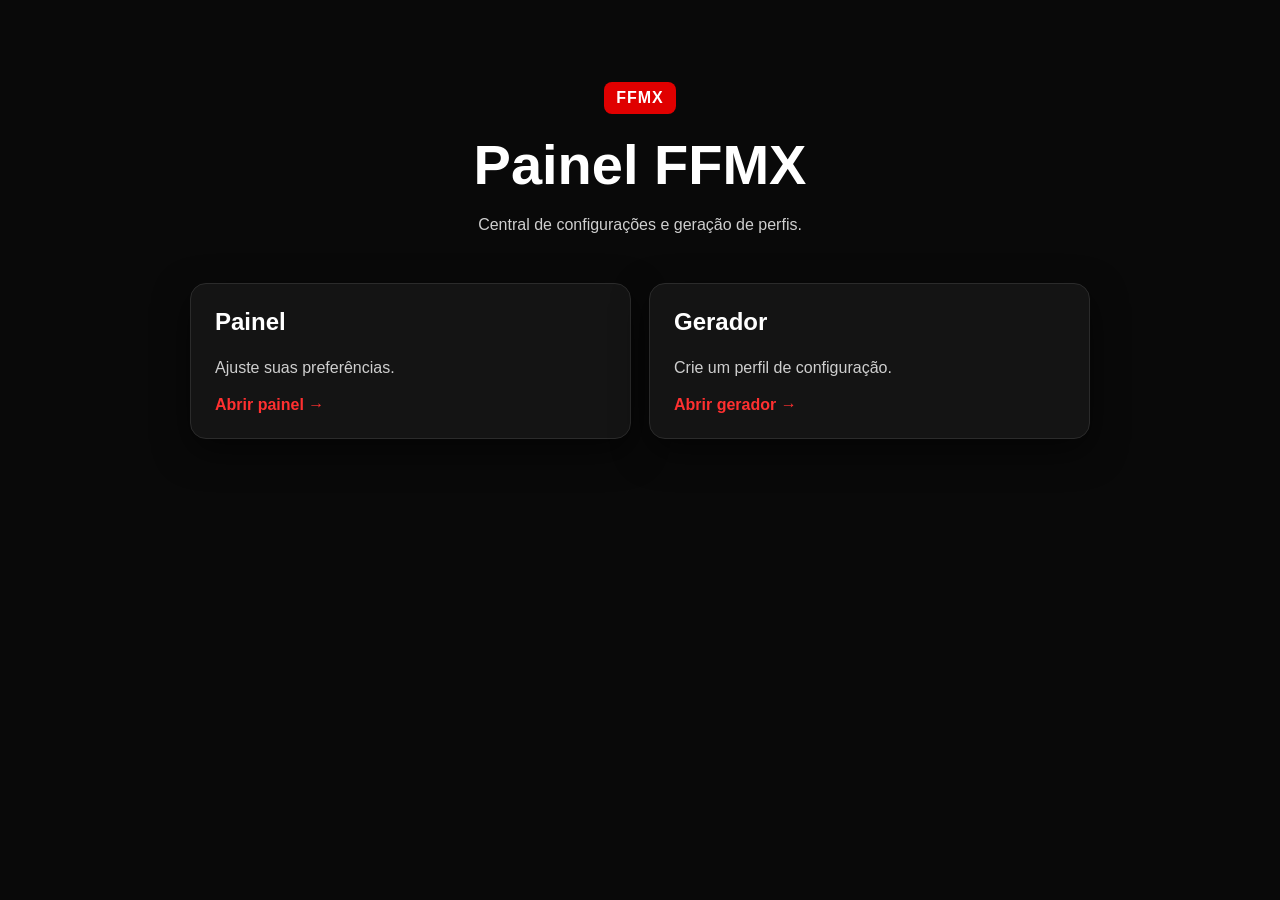
<file: index.html>
<!DOCTYPE html><html lang="pt-BR"><head><meta charset="UTF-8"><meta name="viewport" content="width=device-width,initial-scale=1.0"><title>FFMX</title><link rel="stylesheet" href="css/style.css"></head><body><main class="container"><header class="hero"><span class="badge">FFMX</span><h1>Painel FFMX</h1><p>Central de configurações e geração de perfis.</p></header><section class="cards"><a class="card" href="painel/index.html"><h2>Painel</h2><p>Ajuste suas preferências.</p><span>Abrir painel →</span></a><a class="card" href="gerador/index.html"><h2>Gerador</h2><p>Crie um perfil de configuração.</p><span>Abrir gerador →</span></a></section></main></body></html>
</file>
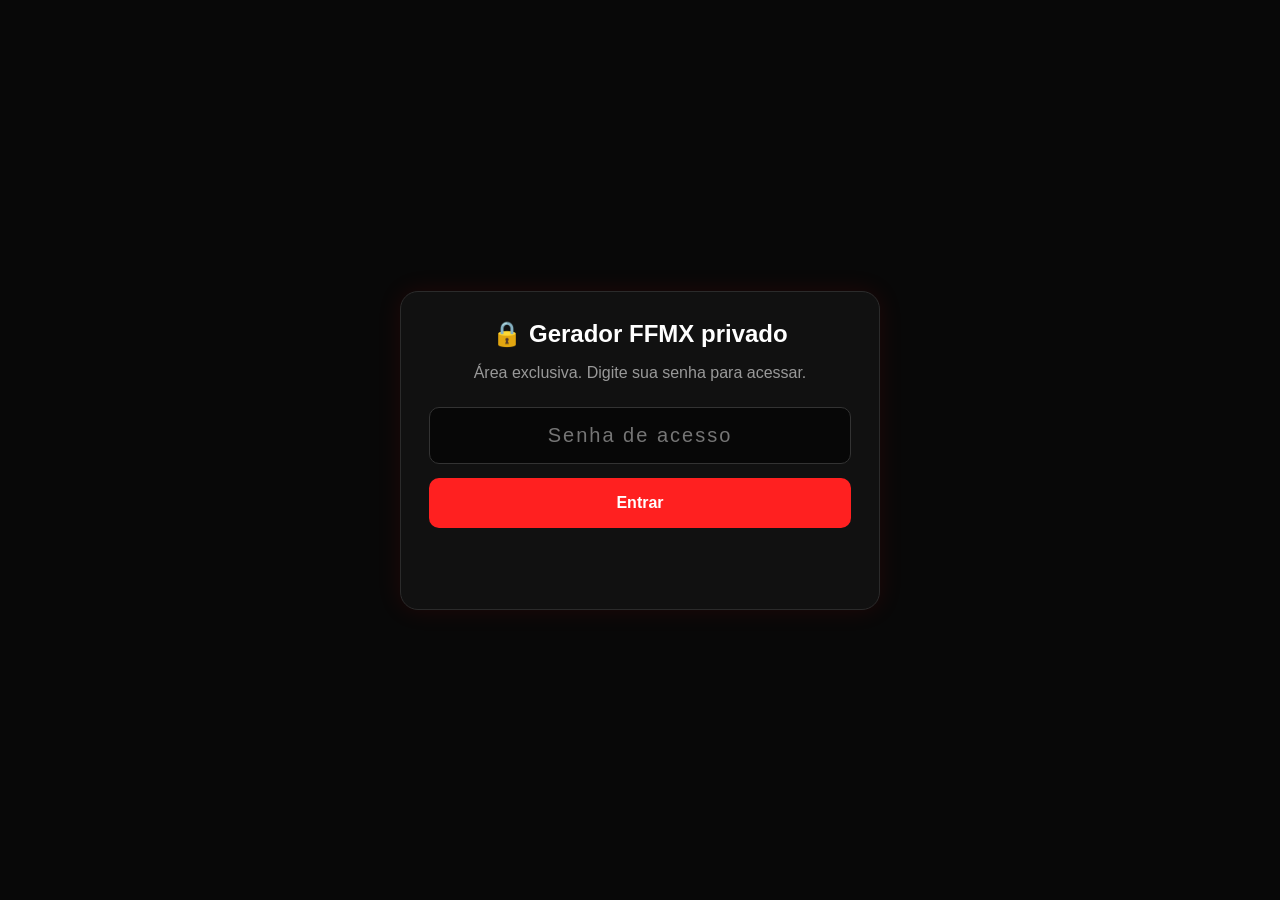
<file: gerador/index.html>
<!DOCTYPE html>
<html lang="pt-BR">
<head>
<meta charset="UTF-8">
<meta name="viewport" content="width=device-width, initial-scale=1.0">
<title>Gerador FFMX</title>
<style>
*{box-sizing:border-box}body{margin:0;min-height:100vh;background:#080808;color:#fff;font-family:Arial,sans-serif;display:flex;align-items:center;justify-content:center}.container{width:100%;max-width:520px;padding:20px}.panel{background:#111;border:1px solid #2b2b2b;border-radius:18px;padding:28px;box-shadow:0 0 25px rgba(255,0,0,.1);text-align:center}h1{margin:0 0 10px}.muted{color:#999;margin-bottom:25px}.input{width:100%;padding:16px;border-radius:10px;border:1px solid #333;background:#070707;color:#fff;outline:none;text-align:center;font-size:20px;letter-spacing:2px}.btn{width:100%;border:0;border-radius:10px;padding:16px;margin-top:14px;background:#ff2020;color:#fff;font-size:16px;font-weight:bold;cursor:pointer}.btn:hover{background:#d90000}.status{min-height:22px;margin-top:15px;color:#55e27a}.back{display:block;margin-top:20px;color:#ff3030;text-decoration:none;font-weight:bold}.hidden{display:none}
</style>
</head>
<body>
<main class="container"><section class="panel" id="acesso">
<h1>🔒 Gerador FFMX privado</h1>
<p class="muted">Área exclusiva. Digite sua senha para acessar.</p>
<input class="input" id="chave" type="password" placeholder="Senha de acesso" autocomplete="off">
<button class="btn" id="entrar">Entrar</button>
<p id="acessoStatus" class="status"></p>
</section>
<section class="panel hidden" id="gerador">
<h1>🔐 Gerador FFMX</h1>
<p class="muted">Gere e copie sua senha de acesso ao painel.</p>
<input class="input" id="senha" type="text" readonly placeholder="Sua senha aparecerá aqui">
<button class="btn" id="gerar">🔐 Gerar senha</button>
<button class="btn" id="copiar">📋 Copiar senha</button>
<p id="status" class="status"></p>
<a class="back" href="../painel/index.html">→ Abrir Painel FFMX</a>
</section></main>
<script>
const SENHA_PRIVADA="Natan2012";
function gerarSenha(tamanho=12){const caracteres="ABCDEFGHJKLMNPQRSTUVWXYZabcdefghijkmnopqrstuvwxyz23456789!@#$%";let senha="";const valores=new Uint32Array(tamanho);crypto.getRandomValues(valores);for(let i=0;i<tamanho;i++)senha+=caracteres[valores[i]%caracteres.length];return senha}
function entrar(){const digitada=document.getElementById("chave").value,status=document.getElementById("acessoStatus");if(digitada===SENHA_PRIVADA){document.getElementById("acesso").classList.add("hidden");document.getElementById("gerador").classList.remove("hidden");}else{status.textContent="Senha incorreta."}}
document.getElementById("entrar").addEventListener("click",entrar);
document.getElementById("chave").addEventListener("keydown",e=>{if(e.key==="Enter")entrar()});
document.getElementById("gerar").addEventListener("click",()=>{const senha=gerarSenha();document.getElementById("senha").value=senha;localStorage.setItem("ffmxSenha",senha);document.getElementById("status").textContent="Senha gerada!"});
document.getElementById("copiar").addEventListener("click",async()=>{const campo=document.getElementById("senha"),senha=campo.value,status=document.getElementById("status");if(!senha){status.textContent="Gere uma senha primeiro.";return}try{await navigator.clipboard.writeText(senha)}catch(e){campo.select();document.execCommand("copy")}status.textContent="Senha copiada!"});
</script>
</body></html>
</file>
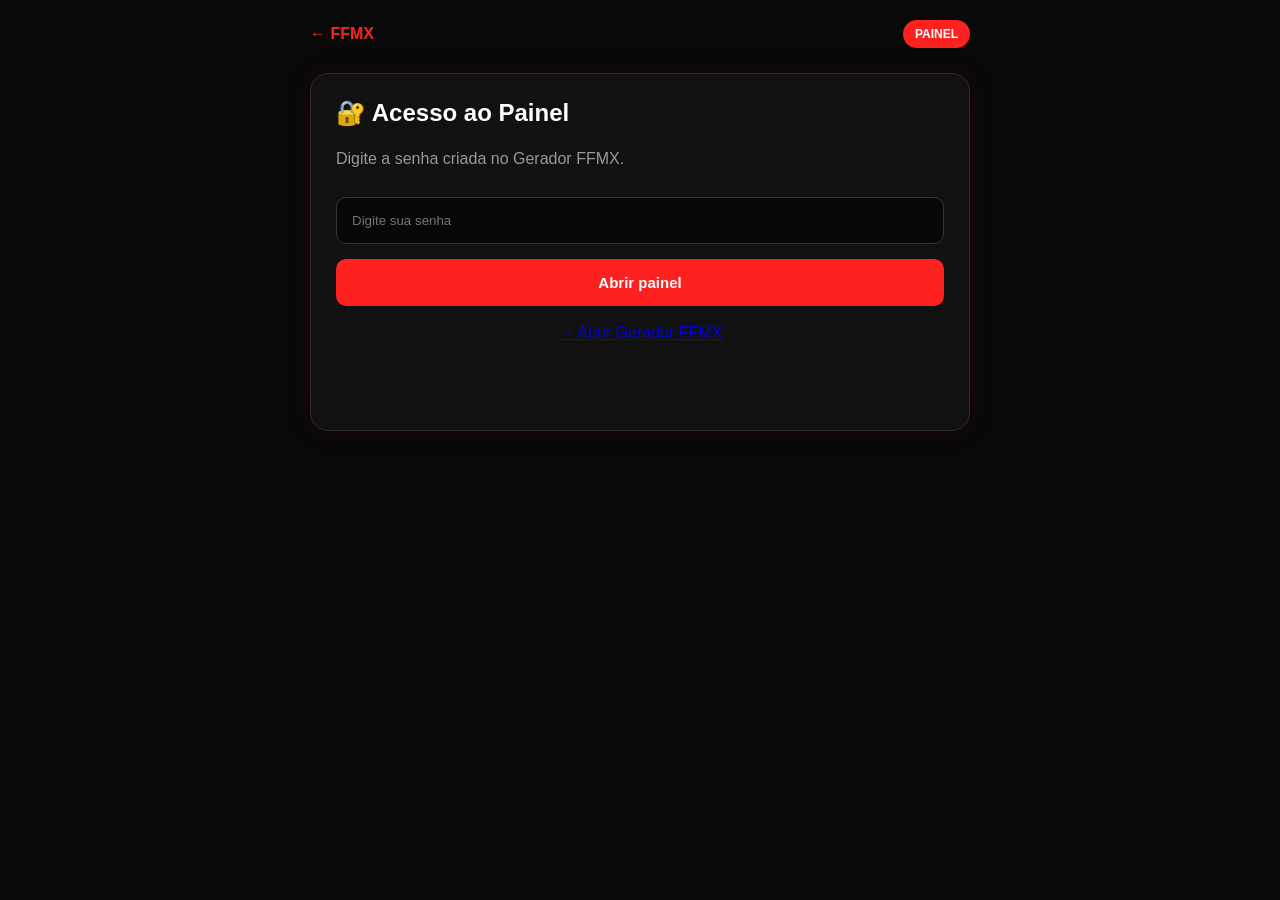
<file: painel/index.html>
<!DOCTYPE html>
<html lang="pt-BR">
<head>
<meta charset="UTF-8"><meta name="viewport" content="width=device-width,initial-scale=1.0">
<title>Painel FFMX</title>
<style>
*{box-sizing:border-box}body{margin:0;min-height:100vh;background:#080808;color:#fff;font-family:Arial,sans-serif}.container{width:100%;max-width:700px;margin:auto;padding:20px}.topbar{display:flex;justify-content:space-between;align-items:center;margin-bottom:25px}.topbar a{color:#ff2020;text-decoration:none;font-weight:bold}.badge{background:#ff2020;color:#fff;padding:7px 12px;border-radius:20px;font-size:12px;font-weight:bold}.panel{background:#111;border:1px solid #2b2b2b;border-radius:18px;padding:25px;margin-bottom:18px;box-shadow:0 0 25px rgba(255,0,0,.08)}h1{margin-top:0}.muted{color:#999;line-height:1.5}.input{width:100%;padding:15px;border-radius:10px;border:1px solid #333;background:#070707;color:#fff;outline:none;margin-top:10px}.btn{width:100%;border:0;border-radius:10px;padding:15px;margin-top:15px;background:#ff2020;color:#fff;font-size:15px;font-weight:bold;cursor:pointer}.btn:hover{background:#d90000}.status{min-height:22px;margin-top:15px;color:#ff5555}.success{color:#55e27a}.option{display:flex;align-items:center;justify-content:space-between;gap:15px;padding:20px 0;border-bottom:1px solid #252525}.option span{display:flex;flex-direction:column;gap:6px}.option small{color:#999}.option input{width:24px;height:24px;accent-color:#ff2020}.logout{background:#222}.logout:hover{background:#333}.bgbox{margin-top:18px;padding:15px;border:1px solid #292929;border-radius:12px;background:#0b0b0b}.mini{font-size:12px;color:#888;margin-top:7px}.modal{position:fixed;inset:0;background:rgba(0,0,0,.78);display:none;align-items:center;justify-content:center;padding:20px;z-index:10}.modalbox{width:100%;max-width:430px;background:#151515;border:1px solid #444;border-radius:18px;padding:24px;box-shadow:0 10px 40px #000}.modalbox h2{margin-top:0}.modalbox p{color:#aaa;line-height:1.5}.modal-actions{display:flex;gap:10px}.modal-actions .btn{margin-top:8px}.allow{background:#ff2020}.cancel{background:#2a2a2a}.overlaybox{margin-top:18px;padding:15px;border:1px solid #292929;border-radius:12px;background:#0b0b0b}
</style></head><body>
<main class="container"><header class="topbar"><a href="../index.html">← FFMX</a><span class="badge">PAINEL</span></header>
<section class="panel" id="login"><h1>🔐 Acesso ao Painel</h1><p class="muted">Digite a senha criada no Gerador FFMX.</p><input class="input" id="senha" type="password" placeholder="Digite sua senha" autocomplete="off"><button class="btn" id="entrar">Abrir painel</button><a class="topbar" style="justify-content:center;margin-top:18px" href="../gerador/index.html">→ Abrir Gerador FFMX</a><p id="status" class="status"></p></section>
<section class="panel" id="conteudo" style="display:none"><h1>🎮 Painel FFMX</h1><p class="muted">Controle do painel. O modo segundo plano e a sobreposição dependem das permissões do Android e do navegador.</p>
<label class="option"><span><strong>🎯 Aimbot</strong><small>Opção do painel.</small></span><input type="checkbox" id="aimbot"></label>
<label class="option"><span><strong>👁️ ESP</strong><small>Opção do painel.</small></span><input type="checkbox" id="esp"></label>
<label class="option"><span><strong>🔫 Bala Mágica</strong><small>Opção do painel.</small></span><input type="checkbox" id="balaMagica"></label>
<div class="bgbox"><label class="option" style="padding:0;border:0"><span><strong>📱 Segundo plano</strong><small>Pede sua confirmação antes de ativar a opção.</small></span><input type="checkbox" id="segundoPlano"></label><div class="mini" id="bgInfo">Desativado</div></div>
<div class="overlaybox"><strong>🪟 Sobrepor a outros apps</strong><p class="muted" style="margin-bottom:8px">Abra as configurações do Android para permitir que o aplicativo tenha acesso de sobreposição.</p><button class="btn" id="abrirSobreposicao">⚙️ Permitir sobreposição</button><div class="mini" id="overlayInfo">Você precisará ativar a permissão nas configurações do Android.</div></div>
<button class="btn" id="salvar">💾 Salvar</button><button class="btn" id="abrirFreeFire">🎮 Abrir Free Fire</button><p id="saveStatus" class="status"></p><button class="btn logout" id="sair">Sair do painel</button></section></main>
<div class="modal" id="modal"><div class="modalbox"><h2>📱 Permissão para segundo plano</h2><p>O painel está solicitando sua confirmação para ativar o modo segundo plano. Isso não cria uma permissão do sistema Android e não garante que o navegador continue executando em segundo plano.</p><div class="modal-actions"><button class="btn cancel" id="cancelar">Cancelar</button><button class="btn allow" id="permitir">Permitir</button></div></div></div>
<script>
const ids=['aimbot','esp','balaMagica'];const modal=document.getElementById('modal');const bg=document.getElementById('segundoPlano');
function carregar(){const s=JSON.parse(localStorage.getItem('ffmxConfig')||'{}');ids.forEach(id=>document.getElementById(id).checked=s[id]===true);bg.checked=localStorage.getItem('ffmxSegundoPlano')==='1';atualizarInfo()}
function entrar(){const saved=localStorage.getItem('ffmxSenha'),typed=document.getElementById('senha').value,st=document.getElementById('status');if(!saved){st.textContent='Nenhuma senha foi criada. Abra o Gerador FFMX primeiro.';return}if(typed===saved){document.getElementById('login').style.display='none';document.getElementById('conteudo').style.display='block';carregar();st.textContent=''}else st.textContent='Senha incorreta.'}
function salvar(){const c={};ids.forEach(id=>c[id]=document.getElementById(id).checked);c.segundoPlano=bg.checked;localStorage.setItem('ffmxConfig',JSON.stringify(c));atualizarInfo();const s=document.getElementById('saveStatus');s.textContent='Opções salvas.';s.className='status success'}
function atualizarInfo(){document.getElementById('bgInfo').textContent=bg.checked?'Segundo plano permitido.':'Desativado'}
bg.addEventListener('change',()=>{if(bg.checked){bg.checked=false;modal.style.display='flex'}else{localStorage.setItem('ffmxSegundoPlano','0');atualizarInfo()}});
document.getElementById('permitir').addEventListener('click',()=>{bg.checked=true;localStorage.setItem('ffmxSegundoPlano','1');modal.style.display='none';atualizarInfo()});document.getElementById('cancelar').addEventListener('click',()=>{bg.checked=false;modal.style.display='none';atualizarInfo()});
document.getElementById('abrirSobreposicao').addEventListener('click',()=>{const info=document.getElementById('overlayInfo');info.textContent='Abrindo as configurações de sobreposição...';try{window.location.href='intent:#Intent;action=android.settings.action.MANAGE_OVERLAY_PERMISSION;package=com.dts.freefireth;end'}catch(e){info.textContent='Não foi possível abrir automaticamente. Abra Configurações > Apps > Acesso especial > Sobrepor a outros apps.'}});
document.getElementById('entrar').addEventListener('click',entrar);document.getElementById('senha').addEventListener('keydown',e=>{if(e.key==='Enter')entrar()});document.getElementById('salvar').addEventListener('click',salvar);document.getElementById('abrirFreeFire').addEventListener('click',()=>{const s=document.getElementById('saveStatus');s.textContent='Abrindo o Free Fire...';s.className='status success';window.location.href='intent://#Intent;scheme=freefire;package=com.dts.freefireth;end'});document.getElementById('sair').addEventListener('click',()=>{document.getElementById('conteudo').style.display='none';document.getElementById('login').style.display='block';document.getElementById('senha').value=''})
</script></body></html>
</file>
<file: css/style.css>
*{box-sizing:border-box}body{margin:0;background:#090909;color:#fff;font-family:Arial,sans-serif;min-height:100vh}.container{width:min(900px,92%);margin:auto;padding:32px 0 60px}.hero{text-align:center;padding:50px 0 30px}.badge{display:inline-block;background:#e00000;color:#fff;font-weight:800;padding:7px 12px;border-radius:8px;letter-spacing:1px}h1{font-size:clamp(32px,7vw,56px);margin:18px 0 10px}h2{margin-top:0}p{color:#cfcfcf;line-height:1.5}.cards{display:grid;grid-template-columns:repeat(auto-fit,minmax(240px,1fr));gap:18px}.card,.panel{background:#141414;border:1px solid #2b2b2b;border-radius:16px;padding:24px;box-shadow:0 12px 35px #0008}.card{color:#fff;text-decoration:none;transition:.2s}.card:hover{border-color:#e00000;transform:translateY(-3px)}.card span{color:#ff3030;font-weight:700}.topbar{display:flex;justify-content:space-between;align-items:center;margin-bottom:20px}.topbar a{color:#fff;text-decoration:none;font-weight:700}.panel{max-width:650px;margin:auto}.muted{color:#999}.setting{display:flex;justify-content:space-between;align-items:center;gap:15px;padding:18px 0;border-bottom:1px solid #292929}.setting span{display:flex;flex-direction:column;gap:5px}small{color:#999}input[type=text],select{width:100%;margin:8px 0 20px;background:#0d0d0d;color:#fff;border:1px solid #333;border-radius:9px;padding:13px}input[type=range]{width:100%;accent-color:#e00000}label{display:block;margin-top:18px;color:#ddd;font-weight:700}.btn{margin-top:24px;width:100%;padding:14px;border:0;border-radius:10px;background:#e00000;color:#fff;font-weight:800;cursor:pointer}.btn:hover{background:#ff1717}.status{color:#ff4040;font-weight:700}.result{margin-top:20px;background:#080808;border:1px solid #292929;border-radius:10px;padding:16px;white-space:pre-wrap;color:#ddd}
</file>
